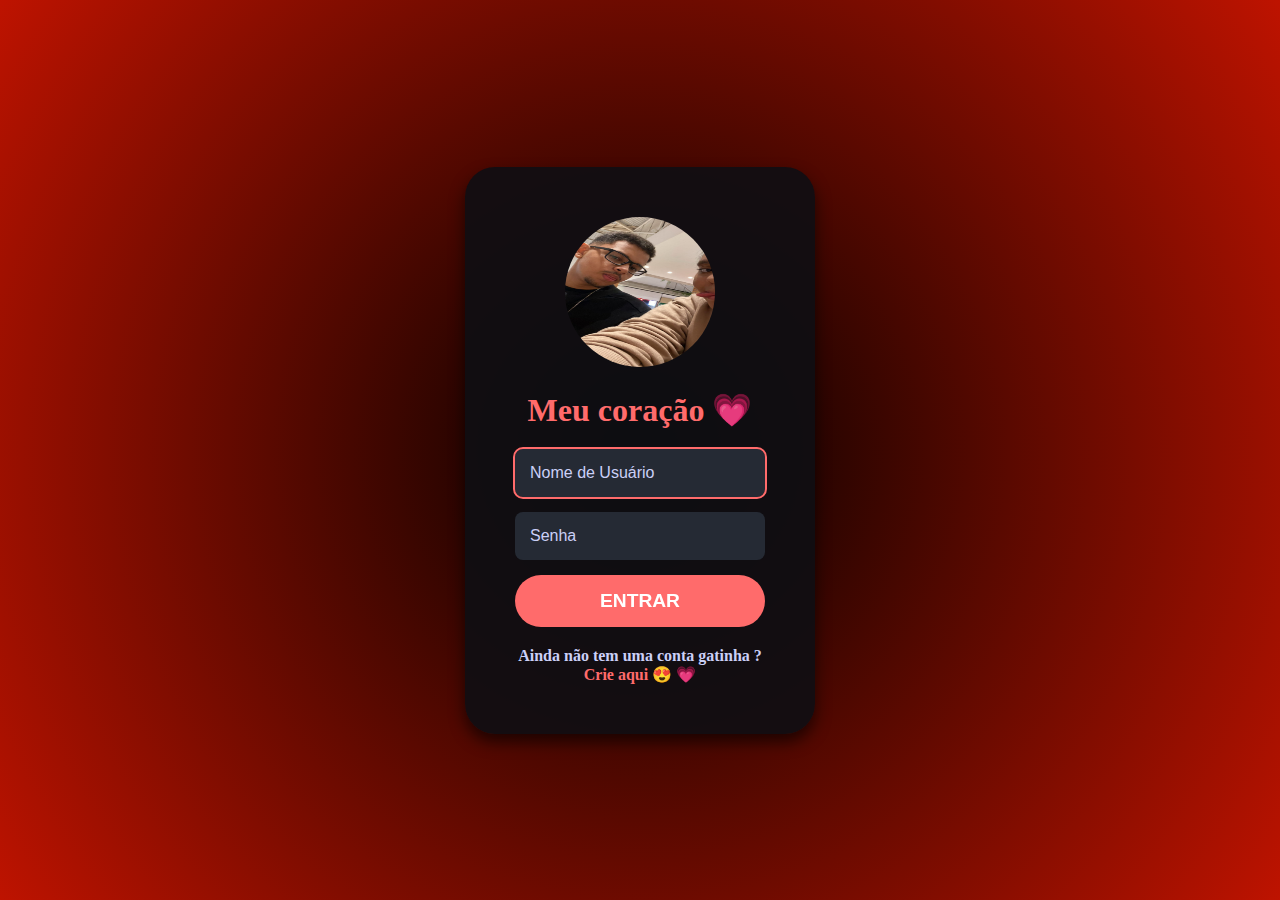
<file: index.html>
<!DOCTYPE html>
<html lang="pt-br">
<head>
    <meta charset="UTF-8">
    <meta http-equiv="X-UA-Compatible" content="IE=edge">
    <meta name="viewport" content="width=device-width, initial-scale=1.0">
    <link rel="stylesheet" href="styles.css">
    <title>Login do meu coração</title>
</head>
<body>
    
    <div class="container-login">

        <div class="login">

          <div id="profile">
            <img id="l" src="galeria/img/c81bc49a-b1c5-40bb-a524-810e19168329.jfif" alt="">
    
            <h1>Meu coração &#128151 </h1>
          </div>

            <form>

                <p id="sucesso">Sucesso !</p>

                <p id="preencha">Preencha todos os campos !</p>

                <p id="negado">Acesso negado !</p>

                <input required type="text" placeholder="Nome de Usuário" autofocus class="usuario">

                <input required type="password" placeholder="Senha" class="senha">

                <input type="submit" value="ENTRAR" onclick="send(); return false">

            </form>

            <p>Ainda não tem uma conta gatinha ?
            <a href="/pravc-main/Cria conta/cria.html">Crie aqui &#128525 &#128151 </a>
            </p>


        </div>


    </div>







</body>

<script src="script.js"></script>

</html>
</file>
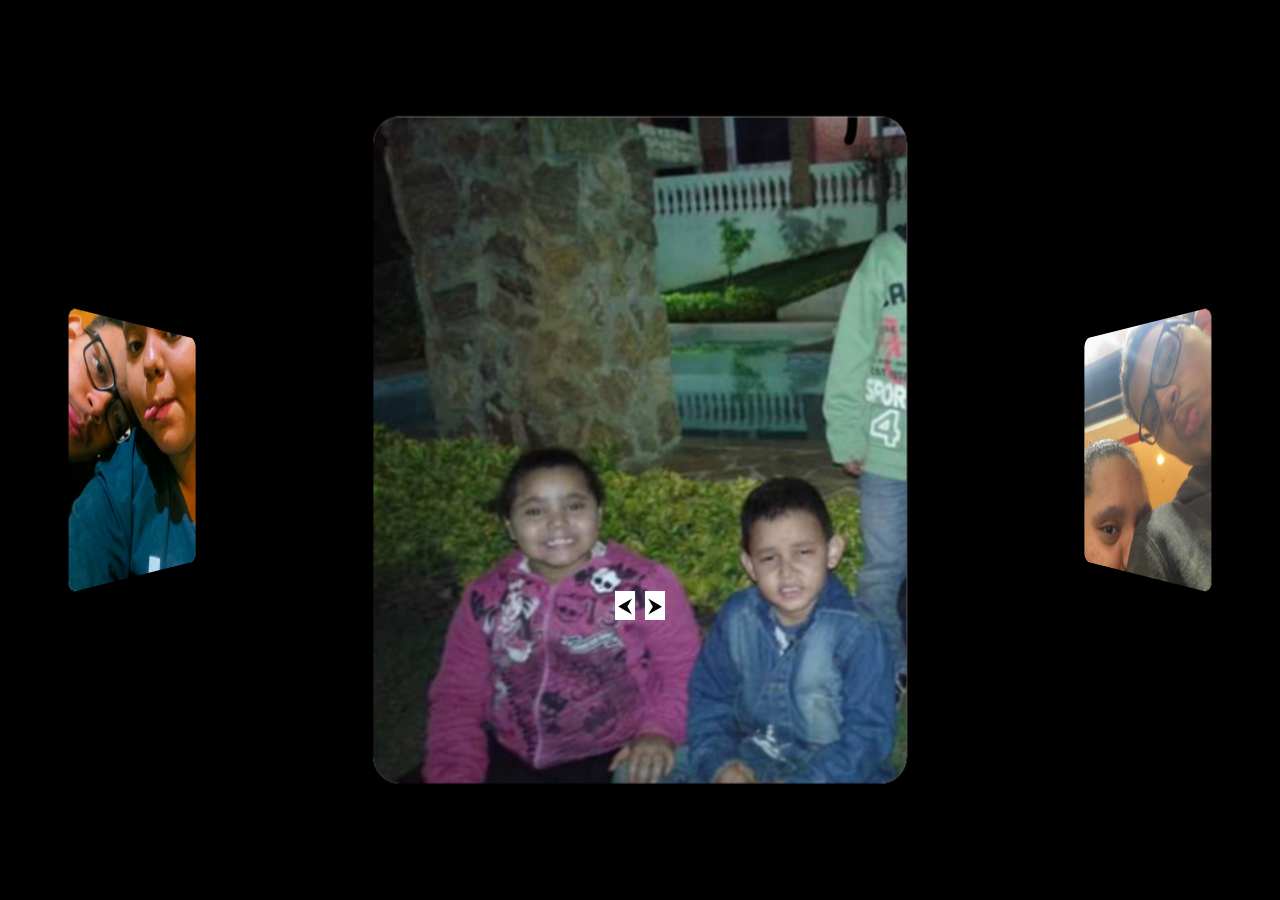
<file: galeria/index.html>
<!DOCTYPE html>
<html lang="pt-BR">
<head>
  <meta charset="UTF-8" />
  <meta name="viewport" content="width=device-width, initial-scale=1.0" />
  <title>Carrossel 3D</title>
  <link rel="stylesheet" href="css.css" />
</head>
<body>
  <div class="carousel-container">
    <div class="carousel">
      <div class="carousel-item"><img src="img/1a3380a1-d6fe-406d-8e12-a524602bd794.jfif" alt="Image 1" /></div>
      <div class="carousel-item"><img src="img/9abf5ae6-dde2-4270-8b3d-ebb4951808b4.jfif" alt="Image 2" /></div>
      <div class="carousel-item"><img src="img/c81bc49a-b1c5-40bb-a524-810e19168329.jfif" alt="Image 3" /></div>
      <div class="carousel-item"><img src="img/fe298ace-b103-44ee-895d-e10b31e3fd16.jfif" alt="Image 4" /></div>
    </div>
    <div class="carousel-controls">
      <button class="prev" onclick="prevSlide()">⮜</button>
      <button class="next" onclick="nextSlide()">⮞</button>
    </div>
  </div>
  <script src="js.js"></script>
</body>
</html>
</file>
<file: galeria/css.css>
* {
  margin: 0;
  padding: 0;
  box-sizing: border-box;
}

body {
  display: flex;
  justify-content: center;
  align-items: center;
  height: 100vh;
  background-color: black;
  zoom: 1;
}

.carousel-container {
  position: relative;
  width: 60vw; /* Reduzi o tamanho para 60% da largura da tela */
  height: 40vh; /* Altura ajustada para 40% da altura da tela */
  perspective: 800px; /* Ajustei a perspectiva para o tamanho menor */
}

.carousel {
  width: 100%;
  height: 100%;
  display: flex;
  justify-content: center;
  align-items: center;
  transform-style: preserve-3d;
  transition: transform 1s ease;
}

.carousel-item {
  position: absolute;
  width: 200px; /* Reduzi o tamanho do item */
  height: 250px; /* Reduzi a altura do item */
  background-color: white;
  border-radius: 10px;
  overflow: hidden;
  box-shadow: 0 10px 20px rgba(0, 0, 0, 0.2);
  transform-origin: center;
}

.carousel-item img {
  width: 100%;
  height: 100%;
  object-fit: cover;
}

.carousel-controls {
  position: absolute;
  bottom: 10px;
  width: 100%;
  display: flex;
  justify-content: center;
  gap: 10px;
}

button {
  background: white;
  border: 3PX solid white;
  color: rgb(0, 0, 0);
  font-size: 20px; /* Botões um pouco menores */
  cursor: pointer;
}

button:hover {
  color: red;
}

/* Estilos responsivos para telas menores */
@media (max-width: 768px) {
  .carousel-container {
      width: 80vw; /* Mais espaço para telas menores */
      height: 30vh;
  }

  .carousel-item {
      width: 150px;
      height: 200px;
  }

  button {
      font-size: 18px; /* Diminuindo tamanho da fonte nos botões */
  }
}

@media (max-width: 480px) {
  .carousel-container {
      width: 90vw;
      height: 25vh;
  }

  .carousel-item {
      width: 120px;
      height: 160px;
  }

  button {
      font-size: 16px;
  }
}
</file>
<file: styles.css>
/* Reset básico */
* {
    margin: 0;
    padding: 0;
    box-sizing: border-box;
}

body {
    font-family: 'Georgia', serif;
    background: radial-gradient(circle, #000000, #be1300);
    color: #fff;
    display: flex;
    justify-content: center;
    align-items: center;
    min-height: 100vh;
    overflow: hidden;
}

.container-login {
    display: flex;
    justify-content: center;
    align-items: center;
    width: 100%;
    height: 100vh;
}

.login {
    background-color: rgba(14, 14, 19, 0.9); /* Fundo transparente */
    padding: 50px;
    border-radius: 30px;
    box-shadow: 0px 8px 15px rgba(0, 0, 0, 0.6);
    text-align: center;
    width: 350px;
}

#profile h1 {
    font-size: 2em;
    margin-bottom: 20px;
    color: #ff6b6b;
}

#profile img {
    width: 150px;
    height: 150px;
    border-radius: 50%;
    margin-bottom: 20px;
}

form {
    display: flex;
    flex-direction: column;
    gap: 15px;
}

input {
    padding: 15px;
    background-color: #252A34;
    border: none;
    border-radius: 8px;
    color: #CBD0F7;
    font-size: 1em;
}

input:focus {
    outline: 2px solid #ff6b6b;
}

input::placeholder {
    color: #CBD0F7;
}

form [type="submit"] {
    background-color: #ff6b6b;
    color: #fff;
    font-size: 1.2em;
    font-weight: bold;
    border: none;
    cursor: pointer;
    border-radius: 30px;
    transition: background-color 0.3s ease, transform 0.3s ease;
}

form [type="submit"]:hover {
    background-color: #e74c3c;
    transform: translateY(-5px);
}

p {
    color: #CBD0F7;
    font-weight: bold;
    margin-top: 20px;
}

a {
    color: #ff6b6b;
    text-decoration: none;
    font-weight: bold;
}

a:hover {
    color: #e74c3c;
}

#sucesso, #preencha, #negado {
    display: none;
    font-size: 1em;
    margin-bottom: 15px;
}

#sucesso {
    color: #2ecc71;
}

#preencha {
    color: #f39c12;
}

#negado {
    color: #e74c3c;
}
</file>
